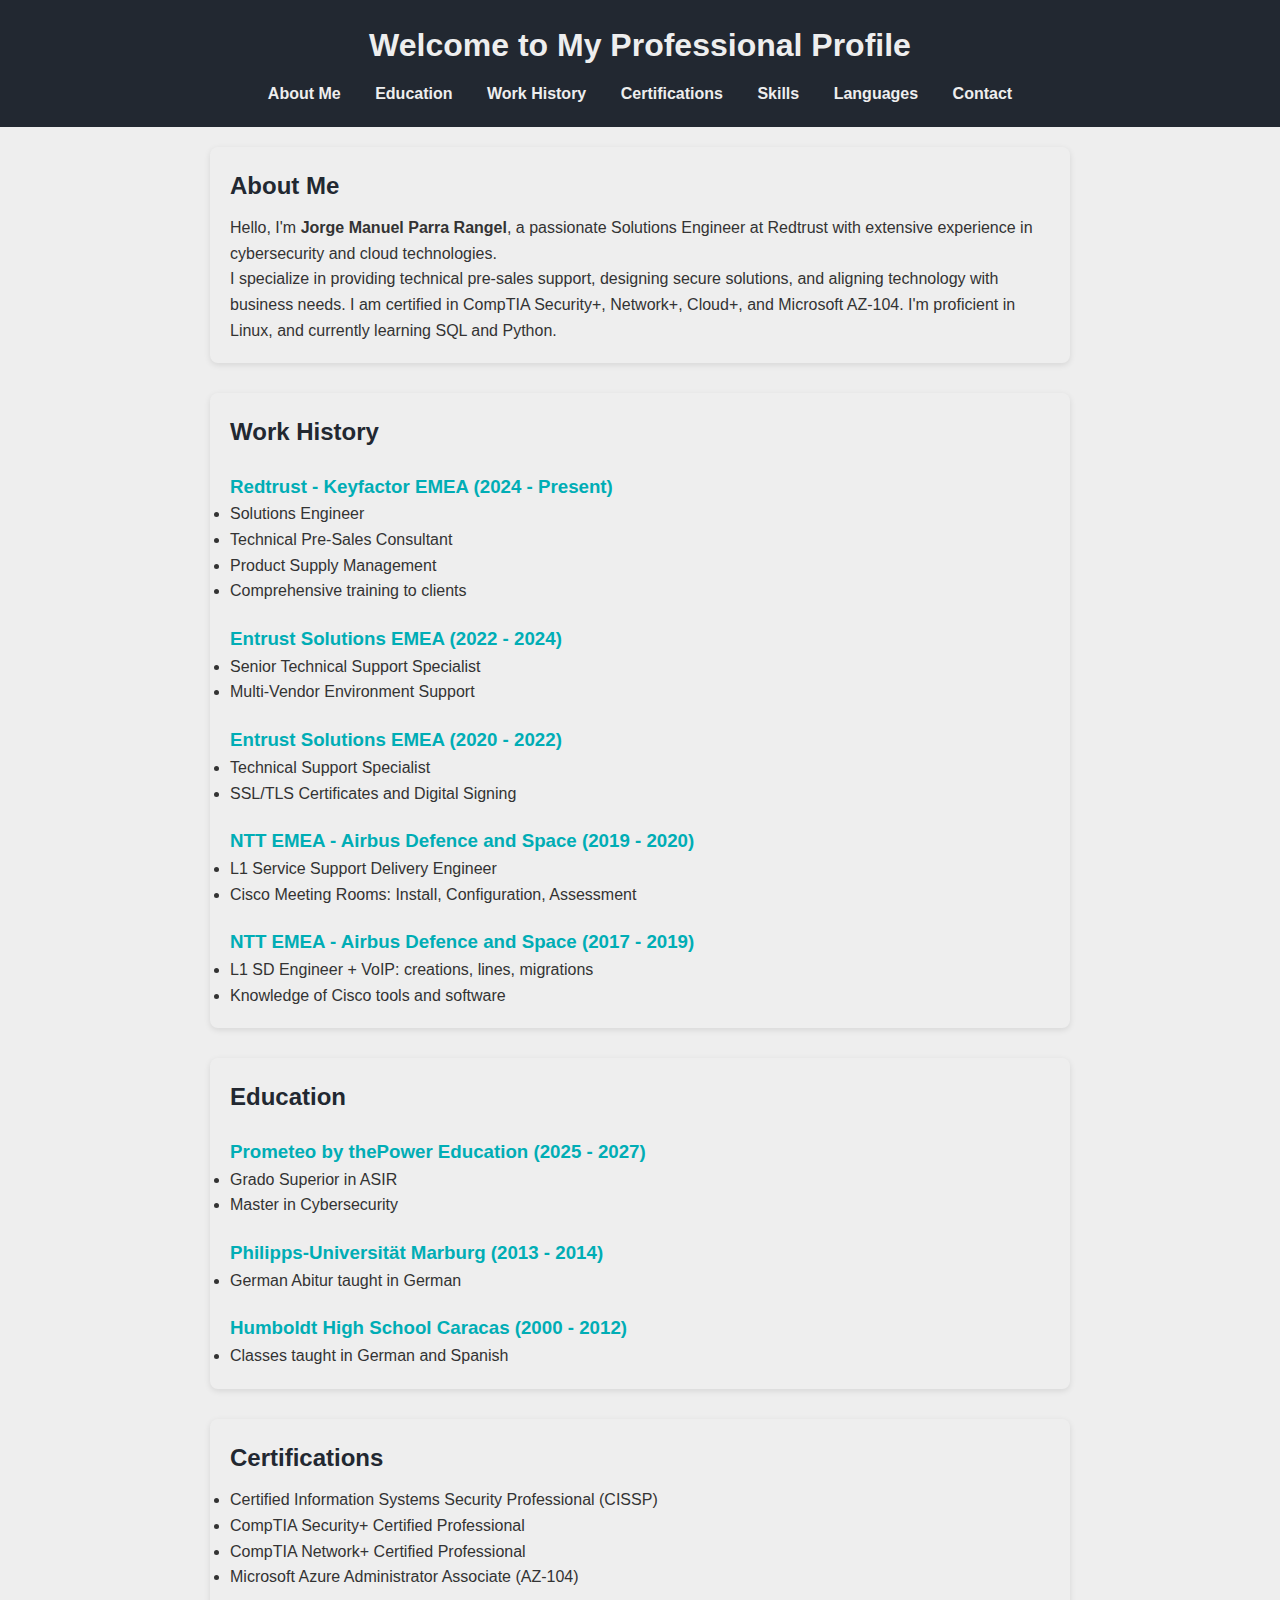
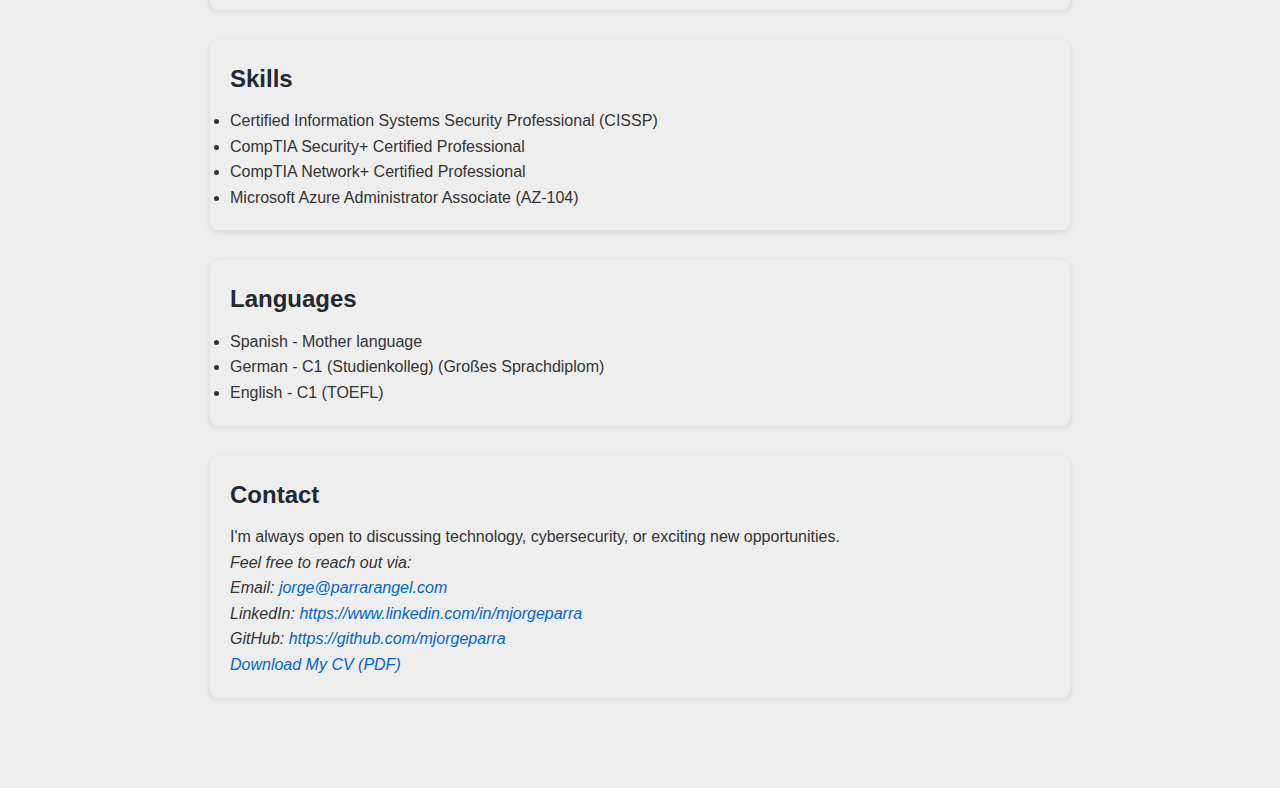
<file: index.html>
<!DOCTYPE html>
<html lang="es">
<head>
    <meta charset="UTF-8">
    <meta name="viewport" content="width=device-width, initial-scale=1.0">
    <meta name="description" content="I'm Jorge Manuel Parra Rangel, a Solutions Engineer passionate about technology. Learn about my work, certifications, and experience.">
    <meta name="keywords" content="Jorge Manuel Parra Rangel, Solutions Engineer, Redtrust, IT, cybersecurity, projects">
    <meta name="author" content="Jorge Manuel Parra Rangel">
    <title>Jorge Manuel Parra Rangel - Solutions Engineer</title>
    <!-- Link to external stylesheet -->
    <link rel="stylesheet" href="styles.css">
</head>
<body>

<header>
    <h1>Welcome to My Professional Profile</h1>
    <nav>
        <ul>
            <li><a href="#about-me">About Me</a></li>
            <li><a href="#education">Education</a></li>
            <li><a href="#work-history">Work History</a></li>
            <li><a href="#certifications">Certifications</a></li>
            <li><a href="#skills">Skills</a></li>
            <li><a href="#languages">Languages</a></li>
            <li><a href="#contact">Contact</a></li>
        </ul>
    </nav>
</header>

<main>

    <section id="about-me">
        <h2>About Me</h2>
        <p>Hello, I'm <strong>Jorge Manuel Parra Rangel</strong>, a passionate Solutions Engineer at Redtrust with extensive experience in cybersecurity and cloud technologies.</p>
        <p>I specialize in providing technical pre-sales support, designing secure solutions, and aligning technology with business needs. I am certified in CompTIA Security+, Network+, Cloud+, and Microsoft AZ-104. I'm proficient in Linux, and currently learning SQL and Python.</p>
    </section>

    <section id="work-history">
        <h2>Work History</h2>
        
        <h3>Redtrust - Keyfactor EMEA (2024 - Present)</h3>
        <ul>
            <li>Solutions Engineer</li>
            <li>Technical Pre-Sales Consultant</li>
            <li>Product Supply Management</li>
            <li>Comprehensive training to clients</li>
        </ul>

        <h3>Entrust Solutions EMEA (2022 - 2024)</h3>
        <ul>
            <li>Senior Technical Support Specialist</li>
            <li>Multi-Vendor Environment Support</li>
        </ul>

        <h3>Entrust Solutions EMEA (2020 - 2022)</h3>
        <ul>
            <li>Technical Support Specialist</li>
            <li>SSL/TLS Certificates and Digital Signing</li>
        </ul>

        <h3>NTT EMEA - Airbus Defence and Space (2019 - 2020)</h3>
        <ul>
            <li>L1 Service Support Delivery Engineer</li>
            <li>Cisco Meeting Rooms: Install, Configuration, Assessment</li>
        </ul>

        <h3>NTT EMEA - Airbus Defence and Space (2017 - 2019)</h3>
        <ul>
            <li>L1 SD Engineer + VoIP: creations, lines, migrations</li>
            <li>Knowledge of Cisco tools and software</li>
        </ul>
    </section>

        <section id="education">
        <h2>Education</h2>
        
        <h3>Prometeo by thePower Education (2025 - 2027)</h3>
        <ul>
            <li>Grado Superior in ASIR</li>
            <li>Master in Cybersecurity</li>
        </ul>

        <h3>Philipps-Universität Marburg (2013 - 2014)</h3>
        <ul>
            <li>German Abitur taught in German</li>
        </ul>

        <h3>Humboldt High School Caracas (2000 - 2012)</h3>
        <ul>
            <li>Classes taught in German and Spanish</li>
        </ul>
    </section>

    <section id="certifications">
        <h2>Certifications</h2>
        <ul>
            <li>Certified Information Systems Security Professional (CISSP)</li>
            <li>CompTIA Security+ Certified Professional</li>
            <li>CompTIA Network+ Certified Professional</li>
            <li>Microsoft Azure Administrator Associate (AZ-104)</li>
        </ul>
    </section>

    <section id="skills">
        <h2>Skills</h2>
        <ul>
            <li>Certified Information Systems Security Professional (CISSP)</li>
            <li>CompTIA Security+ Certified Professional</li>
            <li>CompTIA Network+ Certified Professional</li>
            <li>Microsoft Azure Administrator Associate (AZ-104)</li>
        </ul>
    </section>

    <section id="languages">
        <h2>Languages</h2>
        <ul>
            <li>Spanish - Mother language</li>
            <li>German - C1 (Studienkolleg) (Großes Sprachdiplom)</li>
            <li>English - C1 (TOEFL)</li>
        </ul>
    </section>

<section id="contact">
    <h2>Contact</h2>
    <p>
    I'm always open to discussing technology, cybersecurity, or exciting new opportunities.<br />
    <em>Feel free to reach out via:<em/>
    </p>
    <ul>
        <li>Email: <a href="mailto:jorge@parrarangel.com">jorge@parrarangel.com</a></li>
        <li>LinkedIn: <a href="https://www.linkedin.com/in/mjorgeparra" target="_blank">https://www.linkedin.com/in/mjorgeparra</a></li>
        <li>GitHub: <a href="https://github.com/mjorgeparra" target="_blank">https://github.com/mjorgeparra</a></li>
    </ul>
    <p>
        <a href="CV-Jorge-Parra-2026.pdf" download class="download-btn">Download My CV (PDF)</a>
    </p>
</section>
</file>
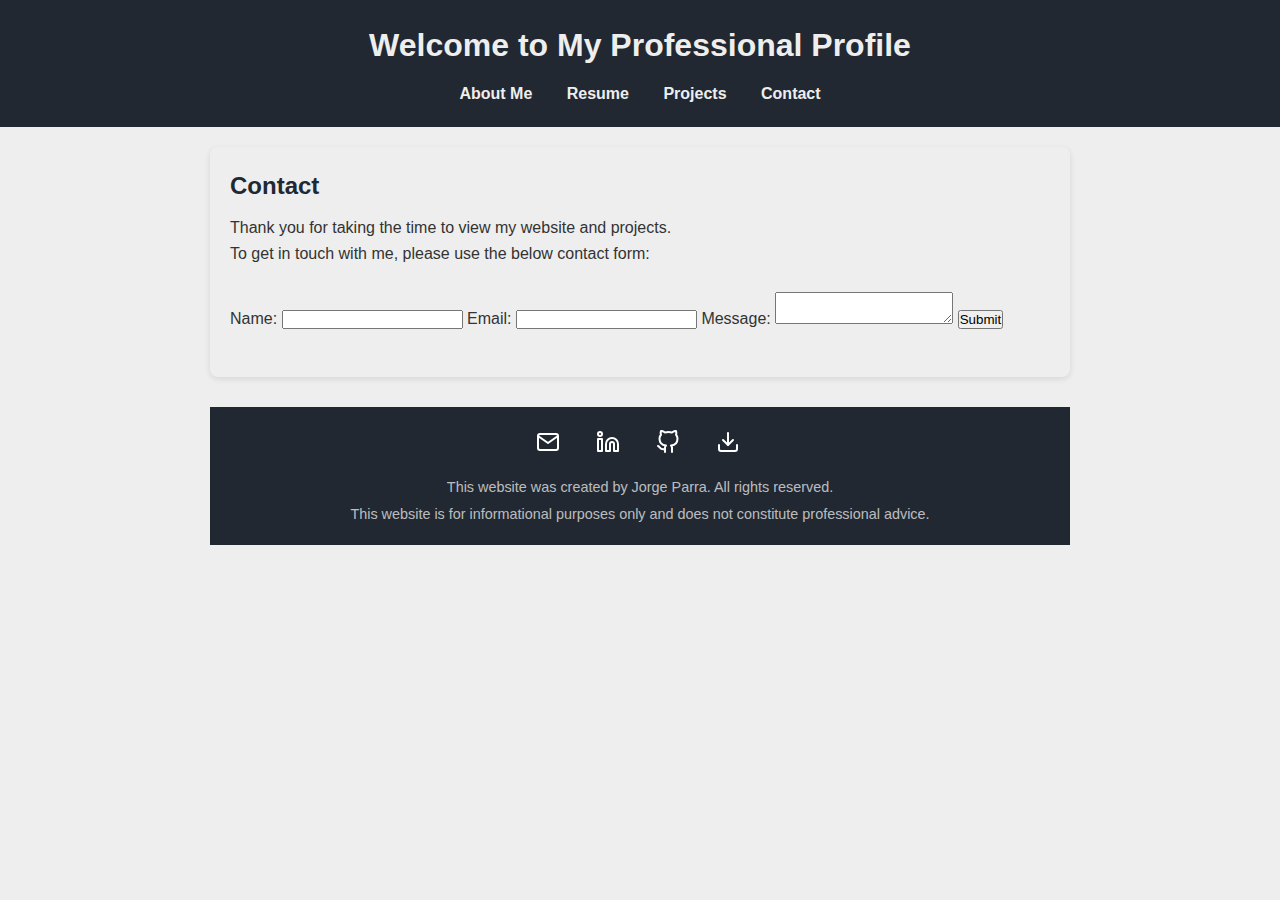
<file: contact.html>
<!DOCTYPE html>
<html lang="es">
<head>
    <meta charset="UTF-8">
    <meta name="viewport" content="width=device-width, initial-scale=1.0">
    <meta name="description" content="I'm Jorge Manuel Parra Rangel, a Solutions Engineer passionate about technology. Learn about my work, certifications, and experience.">
    <meta name="keywords" content="Jorge Manuel Parra Rangel, Solutions Engineer, Redtrust, IT, cybersecurity, projects">
    <meta name="author" content="Jorge Manuel Parra Rangel">
    <title>Jorge Manuel Parra Rangel - Solutions Engineer</title>
    <!-- Link to external stylesheet -->
    <link rel="stylesheet" href="./styles.css">
</head>
<body>

<header>
    <h1>Welcome to My Professional Profile</h1>
    <nav>
        <ul>
            <li><a href="./index.html#about-me">About Me</a></li>
            <li><a href="./resume.html">Resume</a></li>
            <li><a href="./projects.html#projects">Projects</a></li>
            <li><a href="./contact.html#contact">Contact</a></li>
        </ul>
    </nav>
</header>

<main>

<section id="contact">
    <h2>Contact</h2>
    <p>
    Thank you for taking the time to view my website and projects.<br/>
    To get in touch with me, please use the below contact form:
    </p>
    <br>
    <form>
    <label for="name">Name:</label>
    <input type="text" id="name" name="name">
    <label for="email">Email:</label>
    <input type="email" id="email" name="email">
    <label for="message">Message:</label>
    <textarea id="message" name="Message"></textarea>
    <button type="submit">Submit</button>
    </form>
    <br />
</section>

<footer>
    <div class="social-links">
        <a href="mailto:jp.outthink645@passmail.net" aria-label="Email">
            <img src="./assets/icons/mail.svg" alt="Mail icon" class="icon-style">
        </a>
        <a href="https://www.linkedin.com/in/mjorgeparra" target="_blank" rel="noopener noreferrer" aria-label="LinkedIn">
            <img src="./assets/icons/linkedin.svg" alt="LinkedIn icon" class="icon-style">
        </a>
        <a href="https://github.com/mjorgeparra" target="_blank" rel="noopener noreferrer" aria-label="GitHub">
            <img src="./assets/icons/github.svg" alt="GitHub icon" class="icon-style">
        </a>
        <a href="./assets/documents/CV-Jorge-Parra.pdf" download aria-label="Download Resume">
            <img src="./assets/icons/download.svg" alt="Download icon" class="icon-style">
        </a>
    </div>
    <div class="footer-text">
        <p>This website was created by Jorge Parra. All rights reserved.</p>
        <p>This website is for informational purposes only and does not constitute professional advice.</p>
    </div>
</footer>
</file>
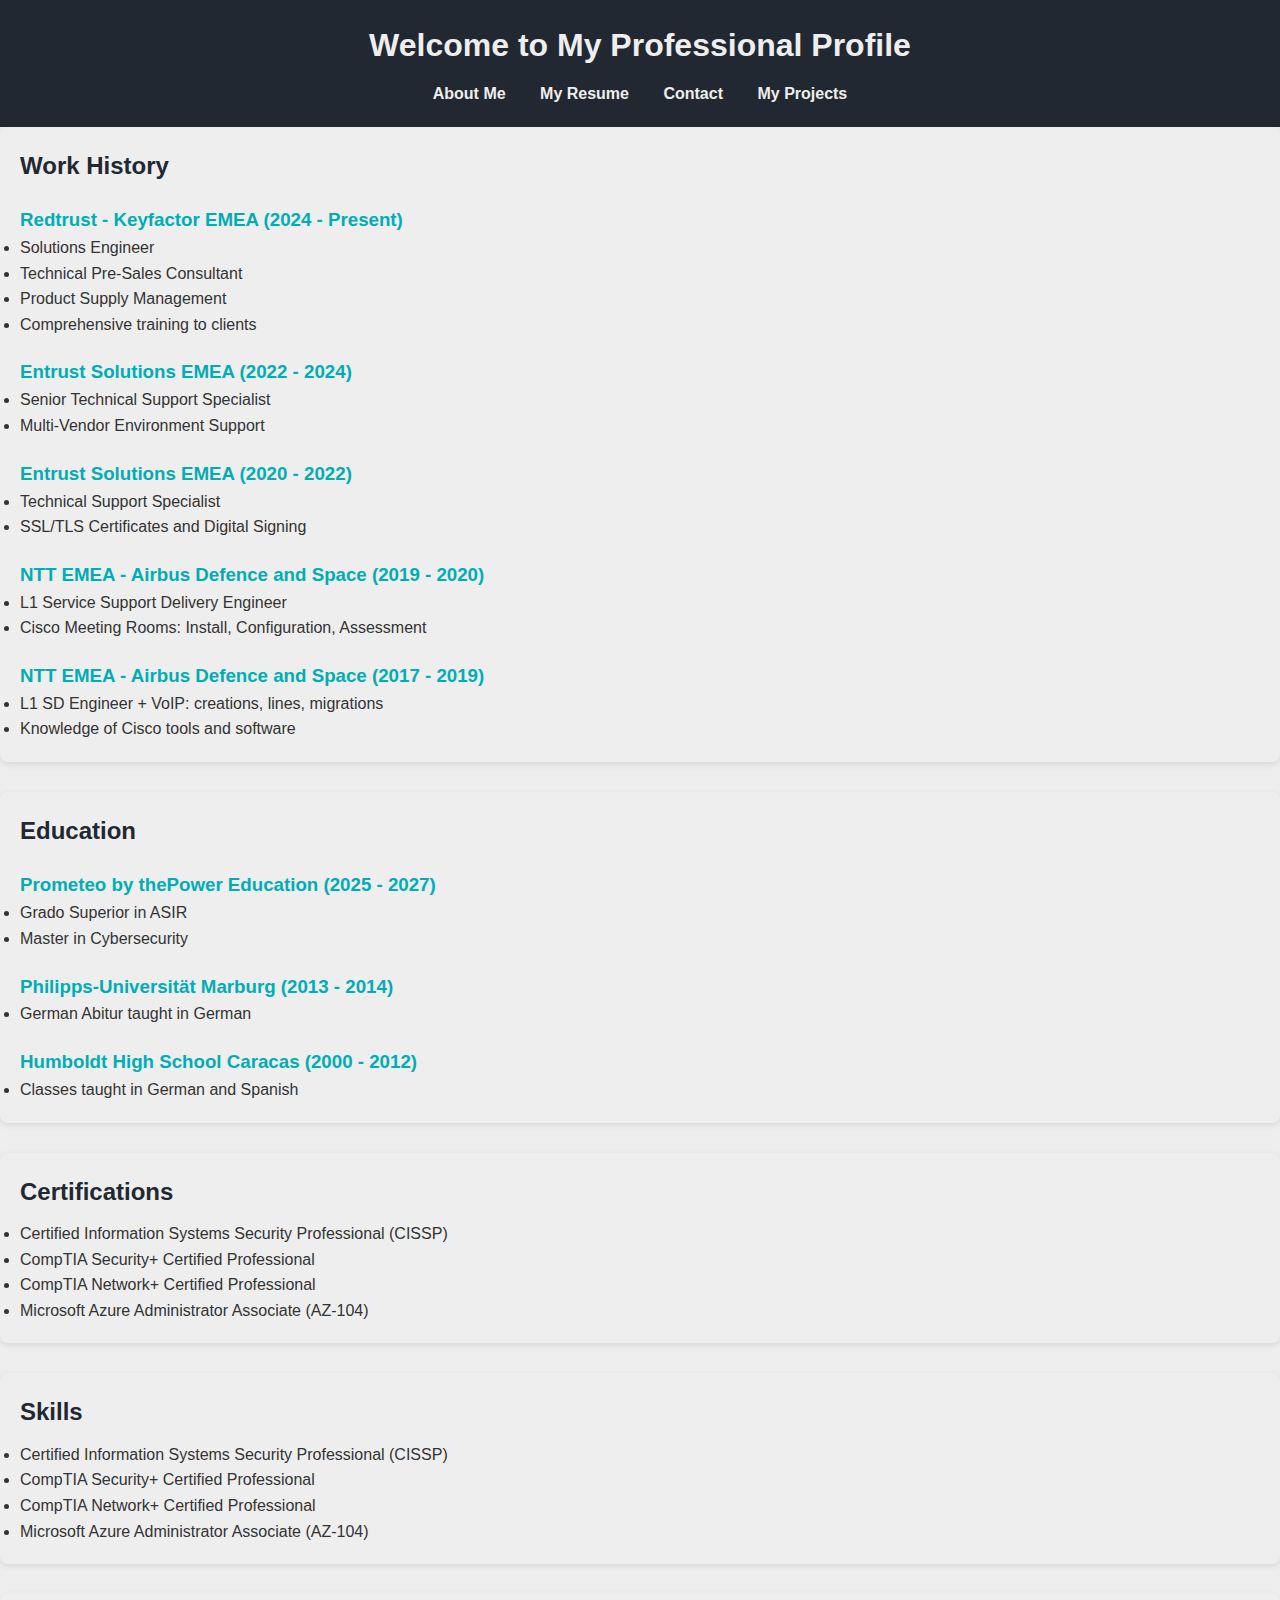
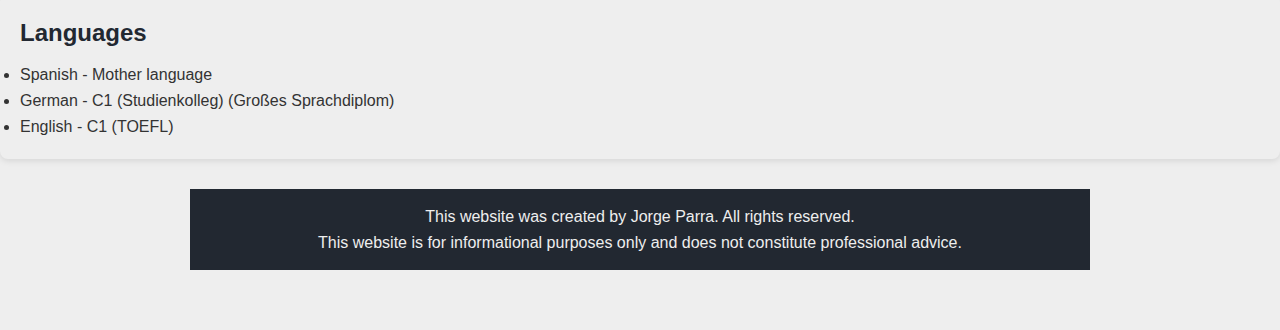
<file: myresume.html>
<!DOCTYPE html>
<html lang="es">
<head>
    <meta charset="UTF-8">
    <meta name="viewport" content="width=device-width, initial-scale=1.0">
    <meta name="description" content="I'm Jorge Manuel Parra Rangel, a Solutions Engineer passionate about technology. Learn about my work, certifications, and experience.">
    <meta name="keywords" content="Jorge Manuel Parra Rangel, Solutions Engineer, Redtrust, IT, cybersecurity, projects">
    <meta name="author" content="Jorge Manuel Parra Rangel">
    <title>Jorge Manuel Parra Rangel - Solutions Engineer</title>
    <!-- Link to external stylesheet -->
    <link rel="stylesheet" href="styles.css">
</head>
<body>

<header>
    <h1>Welcome to My Professional Profile</h1>
    <nav>
        <ul>
            <li><a href="./index.html#about-me">About Me</a></li>
            <li><a href="./myresume.html">My Resume</a></li>
            <li><a href="./contact.html#contact">Contact</a></li>
            <li><a href="./projects.html#my-projects">My Projects</a></li>
        </ul>
    </nav>
</header>

    <section id="work-history">
        <h2>Work History</h2>
        
        <h3>Redtrust - Keyfactor EMEA (2024 - Present)</h3>
        <ul>
            <li>Solutions Engineer</li>
            <li>Technical Pre-Sales Consultant</li>
            <li>Product Supply Management</li>
            <li>Comprehensive training to clients</li>
        </ul>

        <h3>Entrust Solutions EMEA (2022 - 2024)</h3>
        <ul>
            <li>Senior Technical Support Specialist</li>
            <li>Multi-Vendor Environment Support</li>
        </ul>

        <h3>Entrust Solutions EMEA (2020 - 2022)</h3>
        <ul>
            <li>Technical Support Specialist</li>
            <li>SSL/TLS Certificates and Digital Signing</li>
        </ul>

        <h3>NTT EMEA - Airbus Defence and Space (2019 - 2020)</h3>
        <ul>
            <li>L1 Service Support Delivery Engineer</li>
            <li>Cisco Meeting Rooms: Install, Configuration, Assessment</li>
        </ul>

        <h3>NTT EMEA - Airbus Defence and Space (2017 - 2019)</h3>
        <ul>
            <li>L1 SD Engineer + VoIP: creations, lines, migrations</li>
            <li>Knowledge of Cisco tools and software</li>
        </ul>
    </section>

        <section id="education">
        <h2>Education</h2>
        
        <h3>Prometeo by thePower Education (2025 - 2027)</h3>
        <ul>
            <li>Grado Superior in ASIR</li>
            <li>Master in Cybersecurity</li>
        </ul>

        <h3>Philipps-Universität Marburg (2013 - 2014)</h3>
        <ul>
            <li>German Abitur taught in German</li>
        </ul>

        <h3>Humboldt High School Caracas (2000 - 2012)</h3>
        <ul>
            <li>Classes taught in German and Spanish</li>
        </ul>
    </section>

    <section id="certifications">
        <h2>Certifications</h2>
        <ul>
            <li>Certified Information Systems Security Professional (CISSP)</li>
            <li>CompTIA Security+ Certified Professional</li>
            <li>CompTIA Network+ Certified Professional</li>
            <li>Microsoft Azure Administrator Associate (AZ-104)</li>
        </ul>
    </section>

    <section id="skills">
        <h2>Skills</h2>
        <ul>
            <li>Certified Information Systems Security Professional (CISSP)</li>
            <li>CompTIA Security+ Certified Professional</li>
            <li>CompTIA Network+ Certified Professional</li>
            <li>Microsoft Azure Administrator Associate (AZ-104)</li>
        </ul>
    </section>

    <section id="languages">
        <h2>Languages</h2>
        <ul>
            <li>Spanish - Mother language</li>
            <li>German - C1 (Studienkolleg) (Großes Sprachdiplom)</li>
            <li>English - C1 (TOEFL)</li>
        </ul>
    </section>

<footer>
    <p>This website was created by Jorge Parra. All rights reserved.</p>
    <p>This website is for informational purposes only and does not constitute professional advice.</p>
</footer>
</file>
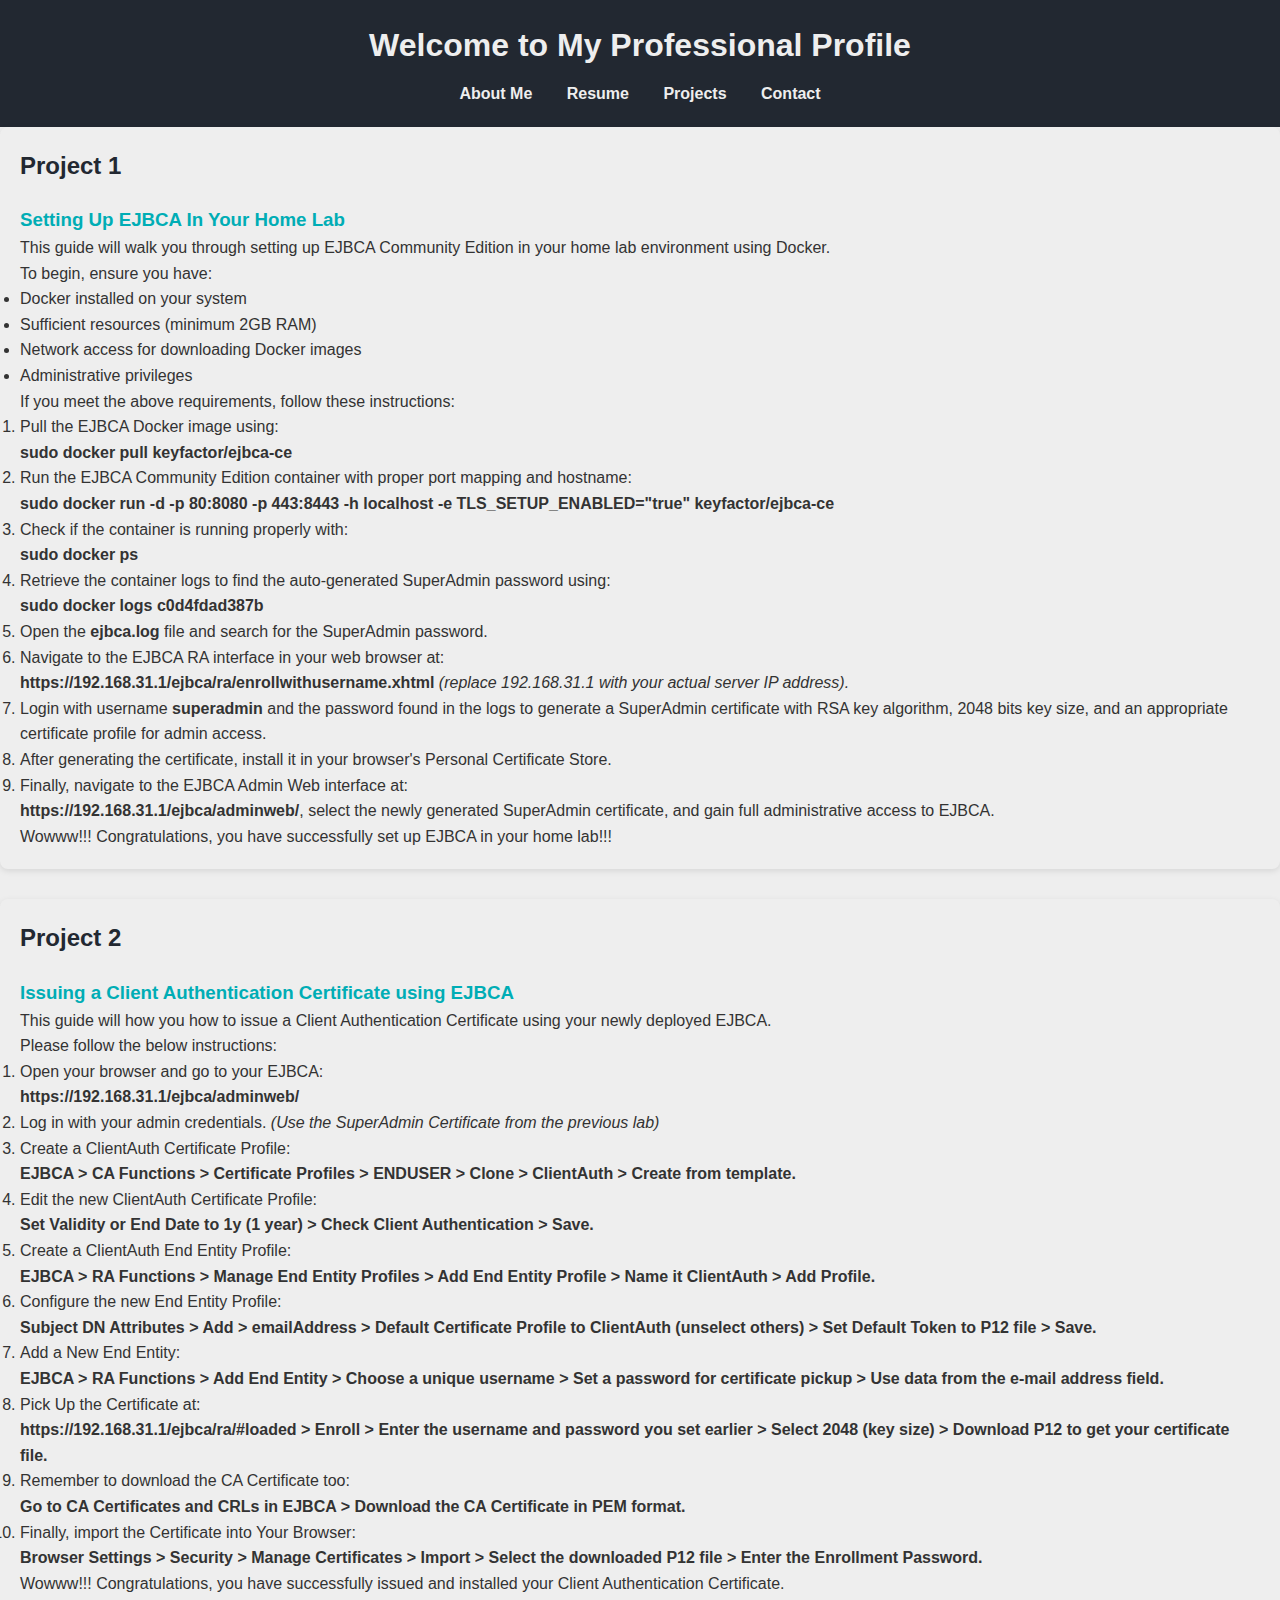
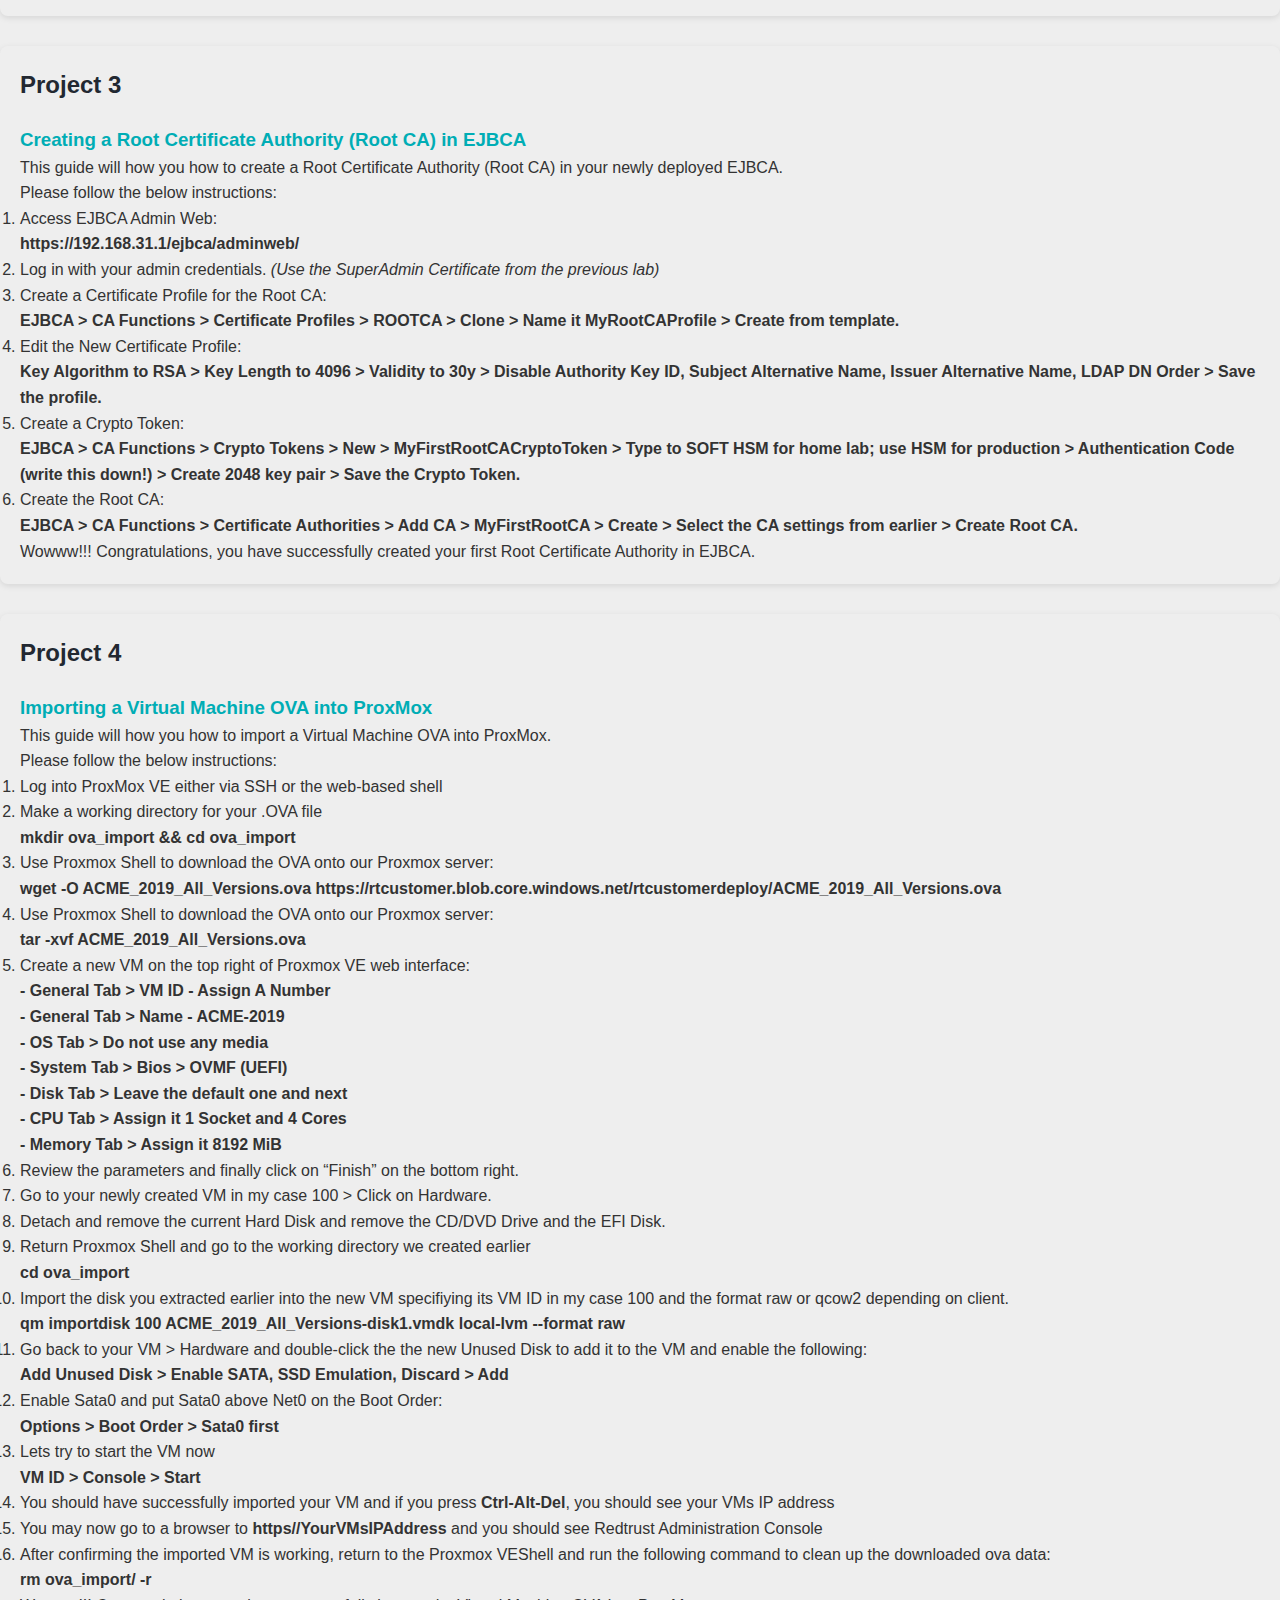
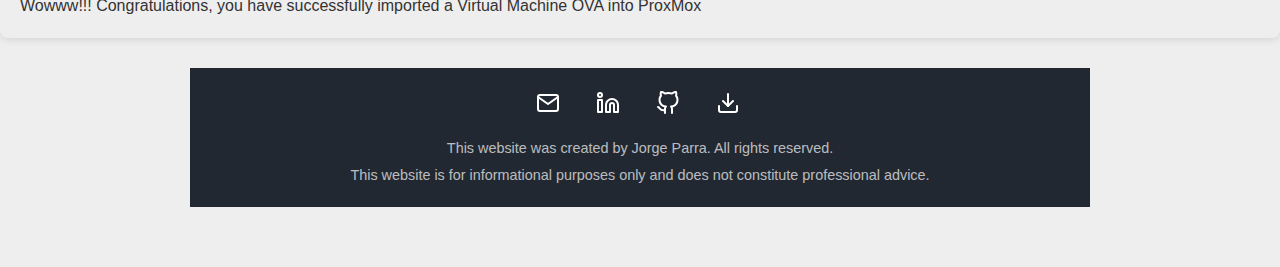
<file: projects.html>
<!DOCTYPE html>
<html lang="es">
<head>
    <meta charset="UTF-8">
    <meta name="viewport" content="width=device-width, initial-scale=1.0">
    <meta name="description" content="I'm Jorge Manuel Parra Rangel, a Solutions Engineer passionate about technology. Learn about my work, certifications, and experience.">
    <meta name="keywords" content="Jorge Manuel Parra Rangel, Solutions Engineer, Redtrust, IT, cybersecurity, projects">
    <meta name="author" content="Jorge Manuel Parra Rangel">
    <title>Jorge Manuel Parra Rangel - Solutions Engineer</title>
    <!-- Link to external stylesheet -->
    <link rel="stylesheet" href="./styles.css">
</head>

<header>
    <h1>Welcome to My Professional Profile</h1>
    <nav>
        <ul>
            <li><a href="./index.html#about-me">About Me</a></li>
            <li><a href="./resume.html">Resume</a></li>
            <li><a href="./projects.html#projects">Projects</a></li>
            <li><a href="./contact.html#contact">Contact</a></li>
        </ul>
    </nav>
</header>

    <section id="project 1">
        <h2>Project 1</h2>
        <h3>Setting Up EJBCA In Your Home Lab</h3>
        <p>This guide will walk you through setting up EJBCA Community Edition in your home lab environment using Docker.</p>
        <p>To begin, ensure you have:</p>
            <ul>
            <li>Docker installed on your system</li>
            <li>Sufficient resources (minimum 2GB RAM)</li>
            <li>Network access for downloading Docker images</li>
            <li>Administrative privileges</li>
            </ul>
        <p>If you meet the above requirements, follow these instructions:</p>
            <ol>
            <li>Pull the EJBCA Docker image using:</li>
                <strong>sudo docker pull keyfactor/ejbca-ce</strong>
            </li>
            <li>Run the EJBCA Community Edition container with proper port mapping and hostname:</li>
                <strong>sudo docker run -d -p 80:8080 -p 443:8443 -h localhost -e TLS_SETUP_ENABLED="true" keyfactor/ejbca-ce</strong>
            <li>Check if the container is running properly with: </li>
                <strong>sudo docker ps</strong>
            <li>Retrieve the container logs to find the auto-generated SuperAdmin password using:</li>
            <strong>sudo docker logs c0d4fdad387b</strong>
            <li>Open the <strong>ejbca.log</strong> file and search for the SuperAdmin password.</li>
            <li>Navigate to the EJBCA RA interface in your web browser at: </li>
            <strong>https://192.168.31.1/ejbca/ra/enrollwithusername.xhtml</strong> <em>(replace 192.168.31.1 with your actual server IP address).</em>
            <li>Login with username <strong>superadmin</strong> and the password found in the logs to generate a SuperAdmin certificate with RSA key algorithm, 2048 bits key size, and an appropriate certificate profile for admin access.</li>
            <li>After generating the certificate, install it in your browser's Personal Certificate Store.</li>
            <li>Finally, navigate to the EJBCA Admin Web interface at:</li>
            <strong>https://192.168.31.1/ejbca/adminweb/</strong>, select the newly generated SuperAdmin certificate, and gain full administrative access to EJBCA.
            </ol>
        <p>Wowww!!! Congratulations, you have successfully set up EJBCA in your home lab!!!</p>
    </section>
    <section id="project 2">
        <h2>Project 2</h2>
        <h3>Issuing a Client Authentication Certificate using EJBCA</h3>
        <p>This guide will how you how to issue a Client Authentication Certificate using your newly deployed EJBCA.</p>
        <p>Please follow the below instructions:</p>
            <ol>
            <li>Open your browser and go to your EJBCA:</li>
                <strong>https://192.168.31.1/ejbca/adminweb/</strong>
            </li>
            <li>Log in with your admin credentials. <em>(Use the SuperAdmin Certificate from the previous lab)</em></li>
            <li>Create a ClientAuth Certificate Profile:</li>
                <strong> EJBCA > CA Functions > Certificate Profiles > ENDUSER > Clone > ClientAuth > Create from template.</strong>
            <li>Edit the new ClientAuth Certificate Profile:</li>
            <strong> Set Validity or End Date to 1y (1 year) > Check Client Authentication > Save.</strong>
            <li>Create a ClientAuth End Entity Profile:</li>
            <strong> EJBCA > RA Functions > Manage End Entity Profiles > Add End Entity Profile > Name it ClientAuth > Add Profile.</strong>
            <li>Configure the new End Entity Profile: </li>
            <strong>Subject DN Attributes > Add > emailAddress > Default Certificate Profile to ClientAuth (unselect others) > Set Default Token to P12 file > Save.</strong>
            <li>Add a New End Entity: </li>
            <strong> EJBCA > RA Functions > Add End Entity > Choose a unique username > Set a password for certificate pickup > Use data from the e-mail address field.</strong>
            <li>Pick Up the Certificate at:</li>
            <strong> https://192.168.31.1/ejbca/ra/#loaded > Enroll > Enter the username and password you set earlier > Select 2048 (key size) > Download P12 to get your certificate file.</strong>
            <li>Remember to download the CA Certificate too:</li>
            <strong> Go to CA Certificates and CRLs in EJBCA > Download the CA Certificate in PEM format. </strong>
            <li>Finally, import the Certificate into Your Browser:</li>
            <strong> Browser Settings > Security > Manage Certificates > Import > Select the downloaded P12 file > Enter the Enrollment Password. </strong>
            </ol>
        <p>Wowww!!! Congratulations, you have successfully issued and installed your Client Authentication Certificate.</p>       
    </section>
    <section id="project 3">
        <h2>Project 3</h2>
        <h3>Creating a Root Certificate Authority (Root CA) in EJBCA</h3>
        <p>This guide will how you how to create a Root Certificate Authority (Root CA) in your newly deployed EJBCA.</p>
        <p>Please follow the below instructions:</p>
            <ol>
            <li>Access EJBCA Admin Web:</li>
                <strong>https://192.168.31.1/ejbca/adminweb/</strong>
            </li>
            <li>Log in with your admin credentials. <em>(Use the SuperAdmin Certificate from the previous lab)</em></li>
            <li>Create a Certificate Profile for the Root CA:</li>
                <strong> EJBCA > CA Functions > Certificate Profiles > ROOTCA > Clone > Name it MyRootCAProfile > Create from template.</strong>
            <li>Edit the New Certificate Profile:</li>
            <strong> Key Algorithm to RSA > Key Length to 4096 > Validity to 30y > Disable Authority Key ID, Subject Alternative Name, Issuer Alternative Name, LDAP DN Order > Save the profile.</strong>
            <li>Create a Crypto Token:</li>
            <strong> EJBCA > CA Functions > Crypto Tokens > New > MyFirstRootCACryptoToken > Type to SOFT HSM for home lab; use HSM for production > Authentication Code (write this down!) > Create 2048 key pair > Save the Crypto Token.</strong>
            <li>Create the Root CA: </li>
            <strong> EJBCA > CA Functions > Certificate Authorities > Add CA > MyFirstRootCA > Create > Select the CA settings from earlier > Create Root CA.</strong>
            </ol>
        <p>Wowww!!! Congratulations, you have successfully created your first Root Certificate Authority in EJBCA.</p>
    </section>
    <section id="project 4">
        <h2>Project 4</h2>
        <h3>Importing a Virtual Machine OVA into ProxMox</h3>
        <p>This guide will how you how to import a Virtual Machine OVA into ProxMox.</p>
        <p>Please follow the below instructions:</p>
            <ol>
            <li>Log into ProxMox VE either via SSH or the web-based shell</li>
            <li>Make a working directory for your .OVA file</li>
                <strong>mkdir ova_import && cd ova_import</strong>
            <li>Use Proxmox Shell to download the OVA onto our Proxmox server:</li>
                <strong>wget -O ACME_2019_All_Versions.ova https://rtcustomer.blob.core.windows.net/rtcustomerdeploy/ACME_2019_All_Versions.ova</strong>
            <li>Use Proxmox Shell to download the OVA onto our Proxmox server:</li>
            <strong>tar -xvf ACME_2019_All_Versions.ova</strong>
            <li>Create a new VM on the top right of Proxmox VE web interface:</li>
            <strong>- General Tab > VM ID - Assign A Number</strong><br/>
            <strong>- General Tab > Name - ACME-2019</strong><br/>
            <strong>- OS Tab > Do not use any media</strong><br/>
            <strong>- System Tab > Bios > OVMF (UEFI)</strong><br/>
            <strong>- Disk Tab > Leave the default one and next</strong><br/>
            <strong>- CPU Tab > Assign it 1 Socket and 4 Cores</strong><br/>
            <strong>- Memory Tab > Assign it 8192 MiB</strong><br/> 
            <li>Review the parameters and finally click on “Finish” on the bottom right.</li>
            <li>Go to your newly created VM in my case 100 > Click on Hardware.</li>
            <li>Detach and remove the current Hard Disk and remove the CD/DVD Drive and the EFI Disk.</li>
            <li>Return Proxmox Shell and go to the working directory we created earlier</li>
            <strong>cd ova_import</strong>
            <li>Import the disk you extracted earlier into the new VM specifiying its VM ID in my case 100 and the format raw or qcow2 depending on client.</li>
            <strong>qm importdisk 100 ACME_2019_All_Versions-disk1.vmdk local-lvm --format raw</strong>
            <li>Go back to your VM > Hardware and double-click the the new Unused Disk to add it to the VM and enable the following:</li>
            <strong>Add Unused Disk > Enable SATA, SSD Emulation, Discard > Add</strong>
            <li>Enable Sata0 and put Sata0 above Net0 on the Boot Order:</li>
            <strong>Options > Boot Order > Sata0 first</strong>
            <li>Lets try to start the VM now</li>
            <strong>VM ID > Console > Start</strong>
            <li>You should have successfully imported your VM and if you press <strong>Ctrl-Alt-Del</strong>, you should see your VMs IP address</li>
            <li>You may now go to a browser to <strong>https//YourVMsIPAddress</strong> and you should see Redtrust Administration Console</li>
            <li>After confirming the imported VM is working, return to the Proxmox VEShell and run the following command to clean up the downloaded ova data:</li>
            <strong>rm ova_import/ -r</strong>
            </ol>
        <p>Wowww!!! Congratulations, you have successfully imported a Virtual Machine OVA into ProxMox</p>
    </section>

<footer>
    <div class="social-links">
        <a href="mailto:jp.outthink645@passmail.net" aria-label="Email">
            <img src="./assets/icons/mail.svg" alt="Mail icon" class="icon-style">
        </a>
        <a href="https://www.linkedin.com/in/mjorgeparra" target="_blank" rel="noopener noreferrer" aria-label="LinkedIn">
            <img src="./assets/icons/linkedin.svg" alt="LinkedIn icon" class="icon-style">
        </a>
        <a href="https://github.com/mjorgeparra" target="_blank" rel="noopener noreferrer" aria-label="GitHub">
            <img src="./assets/icons/github.svg" alt="GitHub icon" class="icon-style">
        </a>
        <a href="./assets/documents/CV-Jorge-Parra.pdf" download aria-label="Download Resume">
            <img src="./assets/icons/download.svg" alt="Download icon" class="icon-style">
        </a>
    </div>
    <div class="footer-text">
        <p>This website was created by Jorge Parra. All rights reserved.</p>
        <p>This website is for informational purposes only and does not constitute professional advice.</p>
    </div>
</footer>
</file>
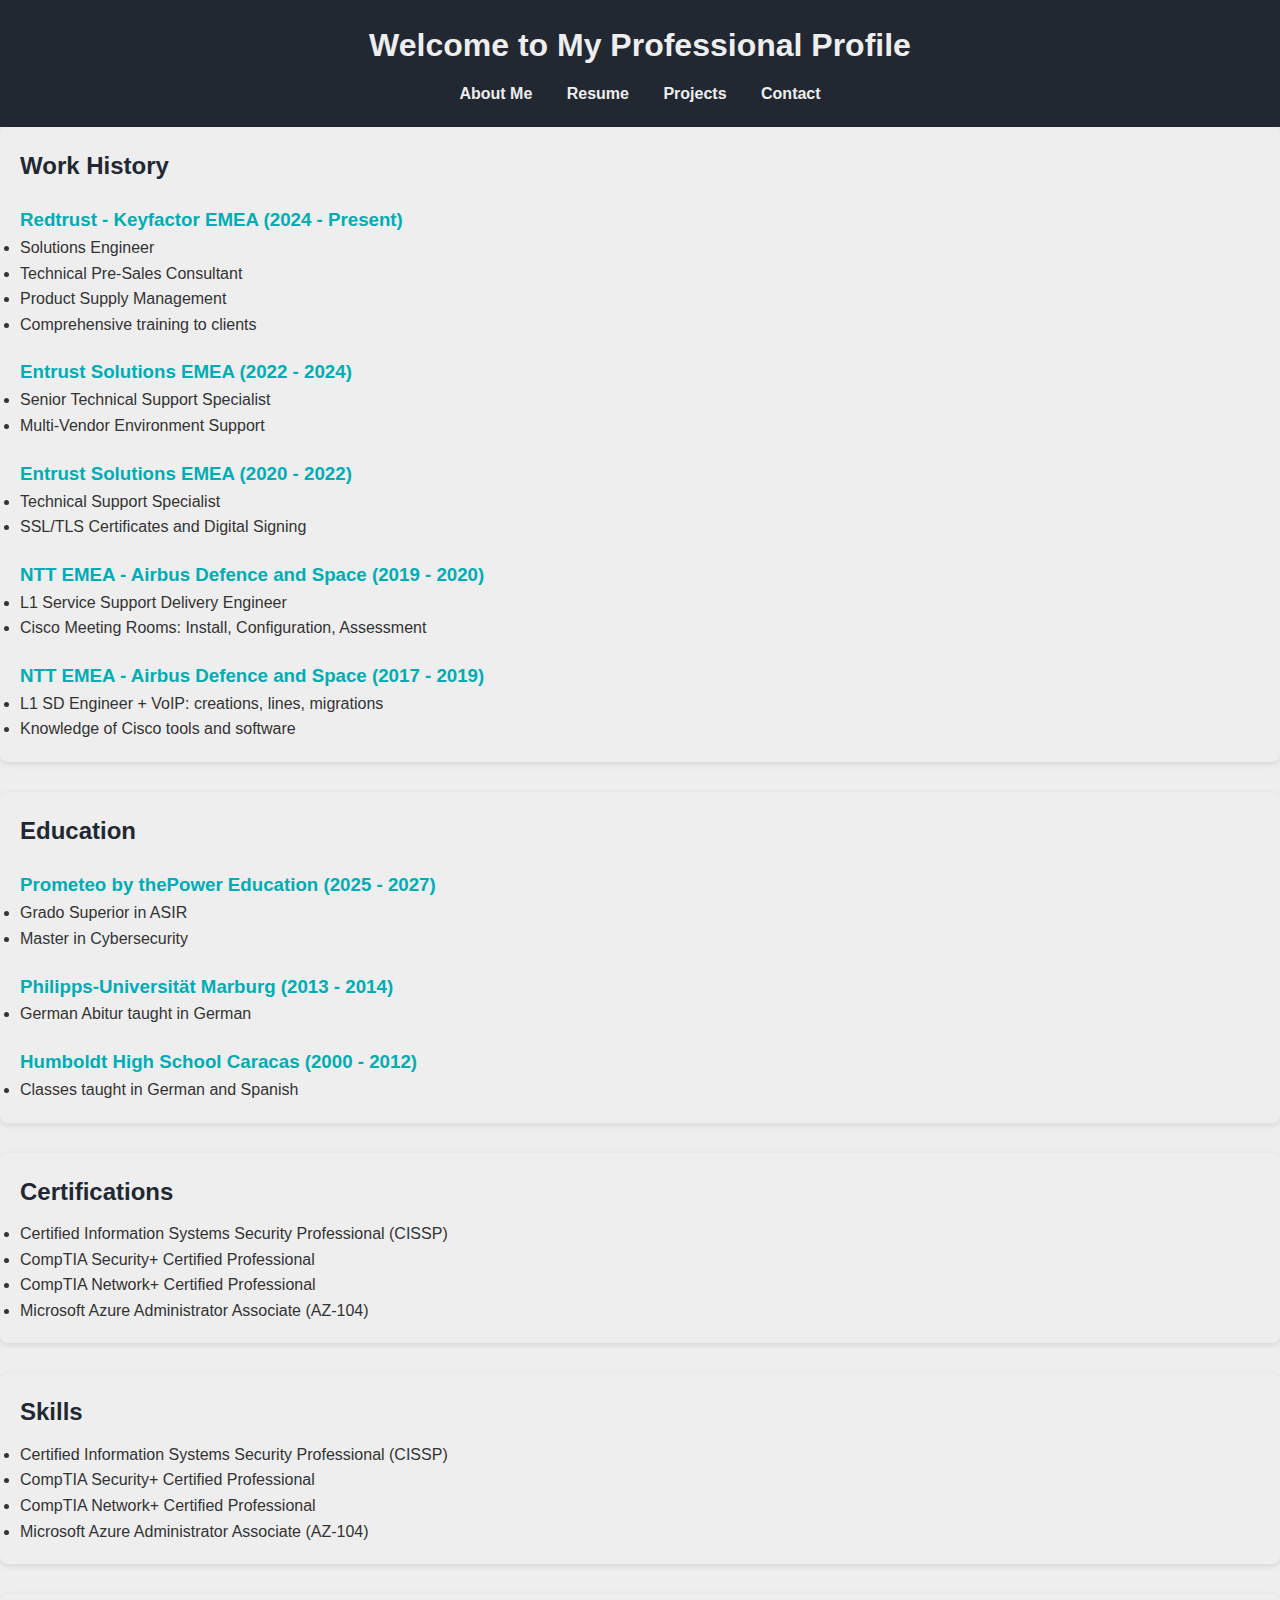
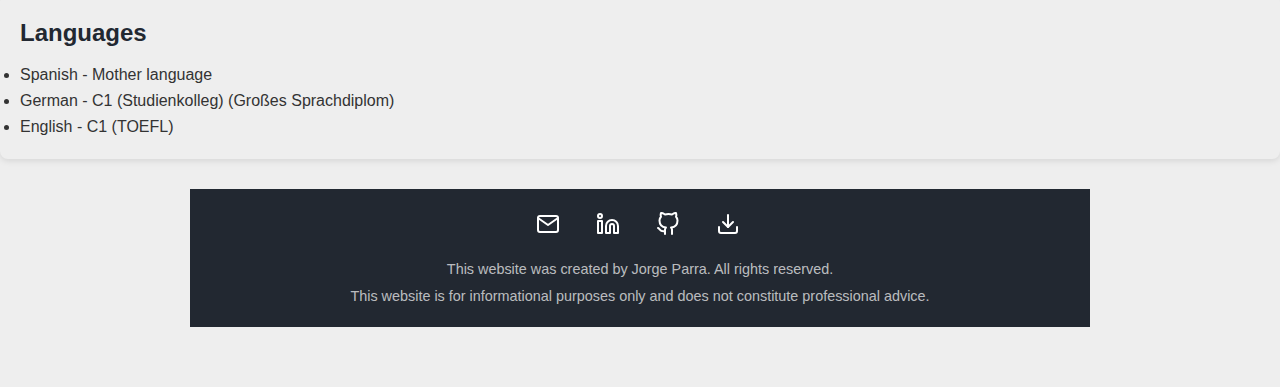
<file: resume.html>
<!DOCTYPE html>
<html lang="es">
<head>
    <meta charset="UTF-8">
    <meta name="viewport" content="width=device-width, initial-scale=1.0">
    <meta name="description" content="I'm Jorge Manuel Parra Rangel, a Solutions Engineer passionate about technology. Learn about my work, certifications, and experience.">
    <meta name="keywords" content="Jorge Manuel Parra Rangel, Solutions Engineer, Redtrust, IT, cybersecurity, projects">
    <meta name="author" content="Jorge Manuel Parra Rangel">
    <title>Jorge Manuel Parra Rangel - Solutions Engineer</title>
    <!-- Link to external stylesheet -->
    <link rel="stylesheet" href="./styles.css">
</head>
<body>

<header>
    <h1>Welcome to My Professional Profile</h1>
    <nav>
        <ul>
            <li><a href="./index.html#about-me">About Me</a></li>
            <li><a href="./resume.html">Resume</a></li>
            <li><a href="./projects.html#projects">Projects</a></li>
            <li><a href="./contact.html#contact">Contact</a></li>
        </ul>
    </nav>
</header>

    <section id="work-history">
        <h2>Work History</h2>
        
        <h3>Redtrust - Keyfactor EMEA (2024 - Present)</h3>
        <ul>
            <li>Solutions Engineer</li>
            <li>Technical Pre-Sales Consultant</li>
            <li>Product Supply Management</li>
            <li>Comprehensive training to clients</li>
        </ul>

        <h3>Entrust Solutions EMEA (2022 - 2024)</h3>
        <ul>
            <li>Senior Technical Support Specialist</li>
            <li>Multi-Vendor Environment Support</li>
        </ul>

        <h3>Entrust Solutions EMEA (2020 - 2022)</h3>
        <ul>
            <li>Technical Support Specialist</li>
            <li>SSL/TLS Certificates and Digital Signing</li>
        </ul>

        <h3>NTT EMEA - Airbus Defence and Space (2019 - 2020)</h3>
        <ul>
            <li>L1 Service Support Delivery Engineer</li>
            <li>Cisco Meeting Rooms: Install, Configuration, Assessment</li>
        </ul>

        <h3>NTT EMEA - Airbus Defence and Space (2017 - 2019)</h3>
        <ul>
            <li>L1 SD Engineer + VoIP: creations, lines, migrations</li>
            <li>Knowledge of Cisco tools and software</li>
        </ul>
    </section>

        <section id="education">
        <h2>Education</h2>
        
        <h3>Prometeo by thePower Education (2025 - 2027)</h3>
        <ul>
            <li>Grado Superior in ASIR</li>
            <li>Master in Cybersecurity</li>
        </ul>

        <h3>Philipps-Universität Marburg (2013 - 2014)</h3>
        <ul>
            <li>German Abitur taught in German</li>
        </ul>

        <h3>Humboldt High School Caracas (2000 - 2012)</h3>
        <ul>
            <li>Classes taught in German and Spanish</li>
        </ul>
    </section>

    <section id="certifications">
        <h2>Certifications</h2>
        <ul>
            <li value="1">Certified Information Systems Security Professional (CISSP)</li>
            <li value="2">CompTIA Security+ Certified Professional</li>
            <li value="3">CompTIA Network+ Certified Professional</li>
            <li value="4">Microsoft Azure Administrator Associate (AZ-104)</li>
        </ul>
    </section>

    <section id="skills">
        <h2>Skills</h2>
        <ul>
            <li>Certified Information Systems Security Professional (CISSP)</li>
            <li>CompTIA Security+ Certified Professional</li>
            <li>CompTIA Network+ Certified Professional</li>
            <li>Microsoft Azure Administrator Associate (AZ-104)</li>
        </ul>
    </section>

    <section id="languages">
        <h2>Languages</h2>
        <ul>
            <li>Spanish - Mother language</li>
            <li>German - C1 (Studienkolleg) (Großes Sprachdiplom)</li>
            <li id="id-selector-demo">English - C1 (TOEFL)</li>
        </ul>
    </section>

<footer>
    <div class="social-links">
        <a href="mailto:jp.outthink645@passmail.net" aria-label="Email">
            <img src="./assets/icons/mail.svg" alt="Mail icon" class="icon-style">
        </a>
        <a href="https://www.linkedin.com/in/mjorgeparra" target="_blank" rel="noopener noreferrer" aria-label="LinkedIn">
            <img src="./assets/icons/linkedin.svg" alt="LinkedIn icon" class="icon-style">
        </a>
        <a href="https://github.com/mjorgeparra" target="_blank" rel="noopener noreferrer" aria-label="GitHub">
            <img src="./assets/icons/github.svg" alt="GitHub icon" class="icon-style">
        </a>
        <a href="./assets/documents/CV-Jorge-Parra.pdf" download aria-label="Download Resume">
            <img src="./assets/icons/download.svg" alt="Download icon" class="icon-style">
        </a>
    </div>
    <div class="footer-text">
        <p>This website was created by Jorge Parra. All rights reserved.</p>
        <p>This website is for informational purposes only and does not constitute professional advice.</p>
    </div>
</footer>
</file>
<file: styles.css>
/* Base Reset */
:root {
    --color-primary: #222831;
    --color-secondary: #00ADB5;
    --color-background: #EEEEEE;
    --color-text: #333;
    --color-text-light: #EEEEEE;
    --color-link: #0066cc;
    --color-shadow: rgba(0, 0, 0, 0.1);
    --border-radius: 8px;
    --padding-section: 20px;
    --margin-section: 30px;
    --max-width: 900px;
    --footer-padding: 15px;
}

* {
    box-sizing: border-box;
    margin: 0;
    padding: 0;
}

body {
    font-family: Arial, sans-serif;
    line-height: 1.6;
    background: var(--color-background);
    color: var(--color-text);
    padding-bottom: 60px;
}

/* Header */
header {
    background: var(--color-primary);
    color: var(--color-text-light);
    padding: 20px 0;
    text-align: center;
}

header h1 {
    margin-bottom: 10px;
}

nav ul {
    list-style: none;
    padding: 0;
}

nav ul li {
    display: inline;
    margin: 0 15px;
}

nav a {
    color: var(--color-text-light);
    text-decoration: none;
    font-weight: bold;
}

nav a:hover {
    text-decoration: underline;
}

/* Sections */
main {
    max-width: var(--max-width);
    margin: 20px auto;
    padding: 0 20px;
}

section {
    background: var(--color-background);
    padding: var(--padding-section);
    margin-bottom: var(--margin-section);
    border-radius: var(--border-radius);
    box-shadow: 0 2px 6px var(--color-shadow);
}

h2 {
    color: var(--color-primary);
    margin-bottom: 10px;
}

h3 {
    margin-top: 20px;
    color: var(--color-secondary);
}

/* Contact Section */
#contact ul {
    list-style: none;
    padding-left: 0;
}

#contact a {
    color: var(--color-link);
    text-decoration: none;
    display: inline-flex;
    align-items: center;
}

#contact a:hover {
    text-decoration: underline;
}

.icon-style {
    width: 20px;
    height: 20px;
    margin-right: 5px;
    vertical-align: middle;
}

/* Footer */
footer {
    text-align: center;
    padding: var(--footer-padding);
    background: var(--color-primary);
    color: var(--color-text-light);
    width: 100%;
    max-width: var(--max-width);
    margin: 0 auto;
    position: relative;
    bottom: 0;
}

.social-links {
    display: flex;
    justify-content: center;
    gap: 20px;
    margin-bottom: 15px;
}

.social-links a {
    color: var(--color-text-light);
    display: inline-flex;
    align-items: center;
    justify-content: center;
    width: 40px;
    height: 40px;
    border-radius: 50%;
    transition: background-color 0.3s ease;
}

.social-links a:hover {
    background-color: rgba(255, 255, 255, 0.2);
}

.icon-style {
    width: 24px;
    height: 24px;
    filter: brightness(0) invert(1);
}

.footer-text {
    font-size: 0.9rem;
    line-height: 1.5;
    color: rgba(255, 255, 255, 0.7);
}

.footer-text p {
    margin: 5px 0;
}
</file>
